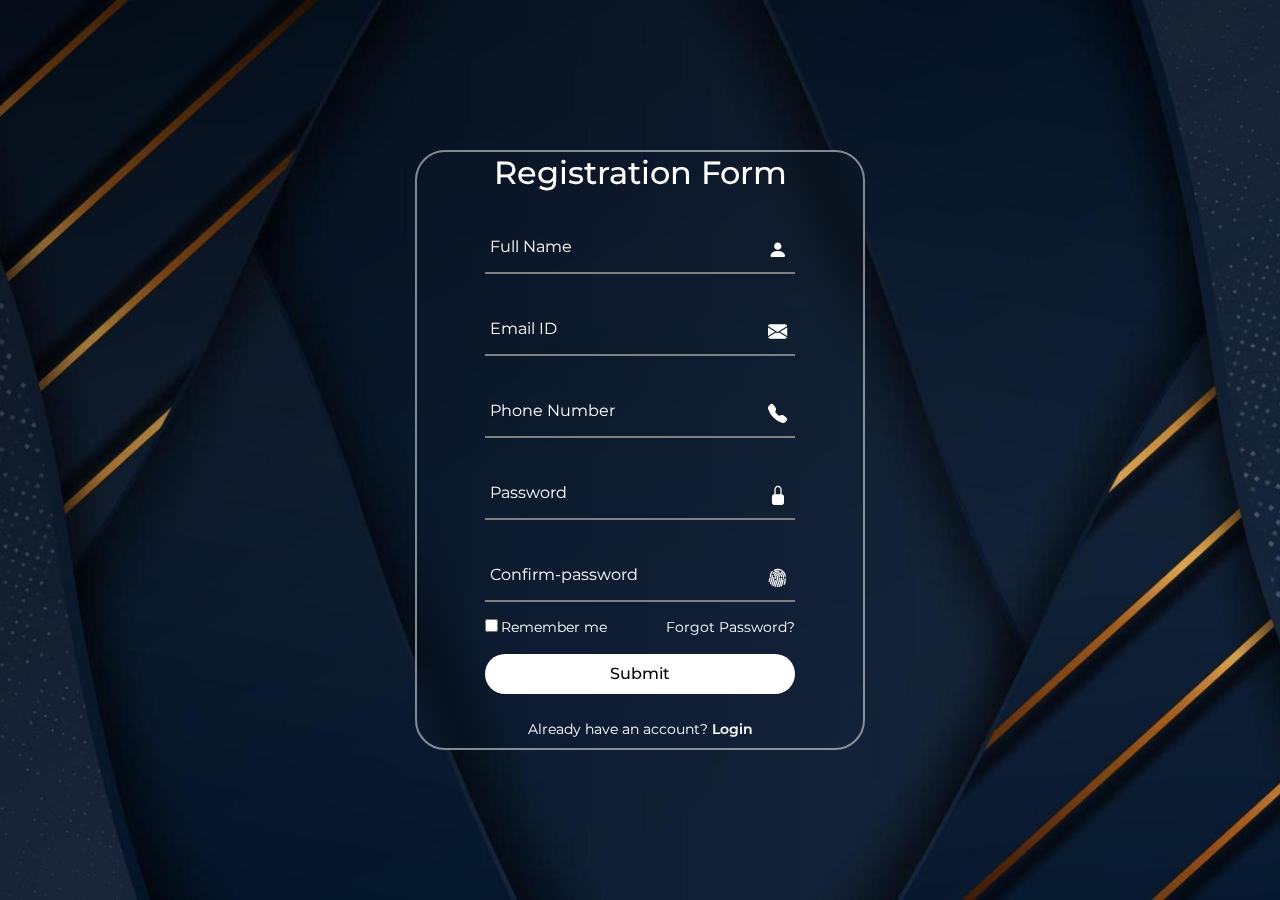
<file: index.html>
<!DOCTYPE html>
<html lang="en">
<head>
    <meta charset="UTF-8">
    <meta name="viewport" content="width=device-width, initial-scale=1.0">
    <title>Sign-up & Sign-in Form</title>
    <link rel="stylesheet" href="https://cdn.jsdelivr.net/npm/bootstrap-icons@1.11.3/font/bootstrap-icons.min.css">
    <link href="https://cdn.jsdelivr.net/npm/bootstrap@5.3.3/dist/css/bootstrap.min.css" rel="stylesheet" integrity="sha384-QWTKZyjpPEjISv5WaRU9OFeRpok6YctnYmDr5pNlyT2bRjXh0JMhjY6hW+ALEwIH" crossorigin="anonymous">
    <link rel="stylesheet" href="style.css">
    <link href="https://fonts.googleapis.com/css2?family=Montserrat:ital,wght@0,100..900;1,100..900&display=swap" rel="stylesheet">
</head>
<body>
    <section>
        <div class="register-box">
            <form id="registrationForm">
                <h2>Registration Form</h2>
                <div class="input-box">
                    <span class="icon"><i class="bi bi-person-fill"></i></span>
                    <input type="text" id="fullName" required>
                    <label>Full Name</label>
                </div>
                <div class="input-box">
                    <span class="icon"><i class="bi bi-envelope-fill"></i></span>
                    <input type="email" id="email" required>
                    <label>Email ID</label>
                </div>
                <div class="input-box">
                    <span class="icon"><i class="bi bi-telephone-fill"></i>
                    </span>
                    <input type="text" id="phoneNumber" pattern="[0-9]*" maxlength="10" oninput="this.value = this.value.replace(/[^0-9]/g, '').substring(0, 10);" required>                    <label>Phone Number</label>
                </div>
                <div class="input-box">
                    <span class="icon"><i class="bi bi-lock-fill"></i>
                    </span>
                    <input type="password" id="password" required>
                    <label>Password</label>
                </div>
                <div class="input-box">
                    <span class="icon"><i class="bi bi-fingerprint"></i>
                    </span>
                    <input type="password" id="confirmPassword" required>
                    <label>Confirm-password</label>
                </div>
                <div class="remember-forgot">
                    <label><input type="checkbox">Remember me</label>
                    <a href="#">Forgot Password?</a>
                </div>
                <button type="submit">Submit</button>
                <div class="login-link">
                    <p>Already have an account? <a href="login.html">Login</a></p>
                </div>
            </form>
        </div>
    </section>
    <script src="https://cdn.jsdelivr.net/npm/bootstrap@5.3.3/dist/js/bootstrap.bundle.min.js" integrity="sha384-YvpcrYf0tY3lHB60NNkmXc5s9fDVZLESaAA55NDzOxhy9GkcIdslK1eN7N6jIeHz" crossorigin="anonymous"></script>
    <script src="script.js"></script>
</body>
</html>
</file>
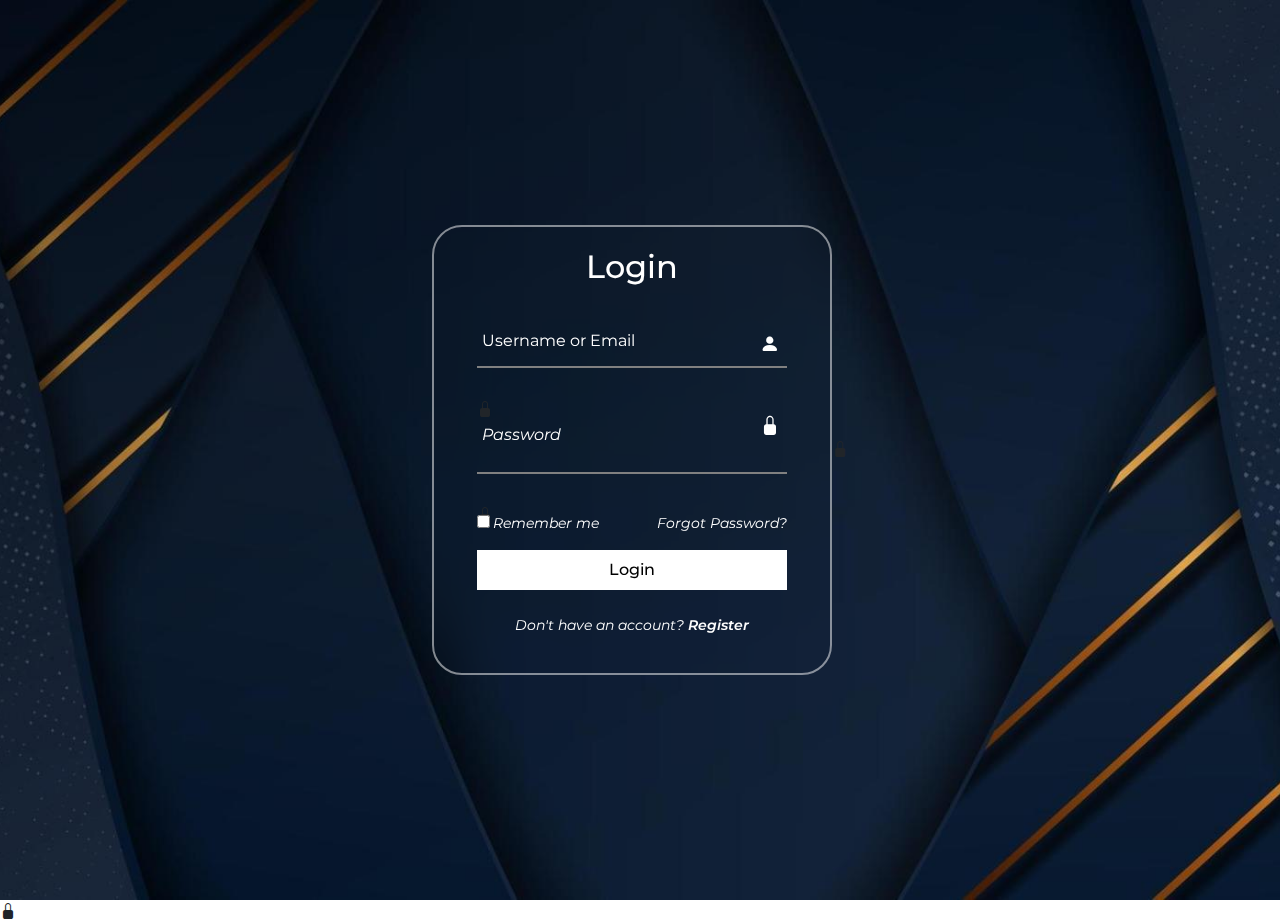
<file: login.html>
<!DOCTYPE html>
<html lang="en">
<head>
    <meta charset="UTF-8">
    <meta name="viewport" content="width=device-width, initial-scale=1.0">
    <title>Login</title>
    <link rel="stylesheet" href="style.css">
    <link rel="stylesheet" href="https://cdn.jsdelivr.net/npm/bootstrap-icons@1.11.3/font/bootstrap-icons.min.css">
    <link href="https://cdn.jsdelivr.net/npm/bootstrap@5.3.3/dist/css/bootstrap.min.css" 
    rel="stylesheet" integrity="sha384-QWTKZyjpPEjISv5WaRU9OFeRpok6YctnYmDr5pNlyT2bRjXh0JMhjY6hW+ALEwIH" 
    crossorigin="anonymous">
    <link href="https://fonts.googleapis.com/css2?family=Montserrat:ital,wght@0,100..900;1,100..900&display=swap" rel="stylesheet">

</head>
<body>
    <section>
        <div class="login-box">
            <form id="loginForm">
                <h2>Login</h2>
                <div class="input-box">
                    <span class="icon"><i class="bi bi-person-fill"></i>
                    </span>
                    <input type="text" id="username" required>
                    <label>Username or Email</label>
                </div>
                <div class="input-box">
                    <span class="icon"><i class="bi bi-lock-fill"></span>
                    <input type="password" id="password" required>
                    <label>Password</label>
                </div>
                <div class="remember-forgot">
                    <label><input type="checkbox">Remember me</label>
                    <a href="#">Forgot Password?</a>
                </div>
                <button type="submit">Login</button>
                <div class="login-link">
                    <p>Don't have an account? <a href="index.html">Register</a></p>
                </div>
            </form>
        </div>
    </section>
    <script src="script.js"></script> 
    <script src="https://cdn.jsdelivr.net/npm/bootstrap@5.3.3/dist/js/bootstrap.bundle.min.js" integrity="sha384-YvpcrYf0tY3lHB60NNkmXc5s9fDVZLESaAA55NDzOxhy9GkcIdslK1eN7N6jIeHz" crossorigin="anonymous"></script>
</body>
</html>
</file>
<file: style.css>
*{
    margin: 0;
    padding: 0;
    box-sizing: border-box;
    font-family: "Montserrat", sans-serif;
}
section{
    display: flex;
    justify-content: center;
    align-items: center;
    width: 100%;
    height: 100vh;
    background: url(baground1.jpg) no-repeat;
    background-size: cover;
    background-position: center;
    animation: animateBg 5s linear infinite;
}
.register-box{
    position: relative;
    width: 450px;
    height: 600px;
    background-color: transparent;
    border: 2px solid rgba(255, 255, 255, 0.5); /* border around the box */
    border-radius: 30px; /* curve of the border */
    display: flex;
    justify-content: center;
    align-items: center;
    backdrop-filter: blur(15px); /* for making the bagorund blur back of the box */
}
.login-box {
    position: relative;
    width: 400px;
    height: 400px;
    background-color: transparent;
    border: 2px solid rgba(255, 255, 255, 0.5); /* border around the box */
    border-radius: 30px; /* curve of the border */
    display: flex;
    justify-content: center;
    align-items: center;
    backdrop-filter: blur(15px); /* for making the background blur behind the box */
}
h2{
    margin-top: 10px;
    font-size: 2em;
    color: white;
    text-align: center;
}
.input-box{
    position: relative; /* move to Default postion on the page */
    width: 310px;
    margin: 30px 0px;
    border-bottom: 2px solid grey;
}
.input-box label{
    font-weight: 400;
    position: absolute; /* to display us same line i.e to nearest ansistor element*/
    top: 50%;
    left: 5px;
    transform: translateY(-50%);
    font-size: 1em;
    color: white;
    pointer-events: none; /* even if anchor tag is present then it doesnt show cursor pointer */
    transition: .5s; /* transition takes place in 0.5s i.e moving up in 0.05s */
}
.input-box input:focus~label,
.input-box input:valid~label{
    top: -5px;
}
.input-box input{
    width: 100%;
    height: 50px;
    background: transparent;
    border: none; /* border no display*/
    outline: none; /* even when you go to the border the outline will not be displayed */
    font-size: 1em;
    color: white;
    padding: 0 35px 0 5px; /* for not colliding with the icons in the input-box*/
}
.input-box .icon{
    position: absolute;
    right: 8px;
    color: white;
    font-size: 1.2em;
    line-height: 57px;
}
.remember-forgot{
    margin: -15px 0 15px;
    font-size: 0.9em;
    color: white;
    display: flex;
    justify-content: space-between;
    align-items: center;
}
.remember-forgot label input{
    margin-right: 3px;
}
.remember-forgot a{
    color: white;
    text-decoration: none;
}
.remember-forgot a:hover{
    text-decoration: underline;
}
button{
    width: 100%;
    height: 40px;
    background-color: white;
    border: none;
    outline: none;
    border-radius: 40px;
    cursor: pointer;
    font-size: 1em;
    color: black;
    font-weight: 500;
}
.login-box h2{
    color: white;
}
.login-box{
    height: 450px;
    width: 400px;
}
.login-link{
    font-size: 0.9em;
    color: white;
    text-align: center;
    margin: 25px 0px 10px;
}
.login-link p a{
    color: white ;
    text-decoration: none;
    font-weight: 600;
}
.login-link p a:hover{
    text-decoration: underline;
}
@media only screen and (max-width: 450px){
    .register-box{
        width: 100%;
        height: 100vh;
        border: none;
        border-radius: 0;
    }
    .input-box{
        width: 100%;
    }
}
</file>
